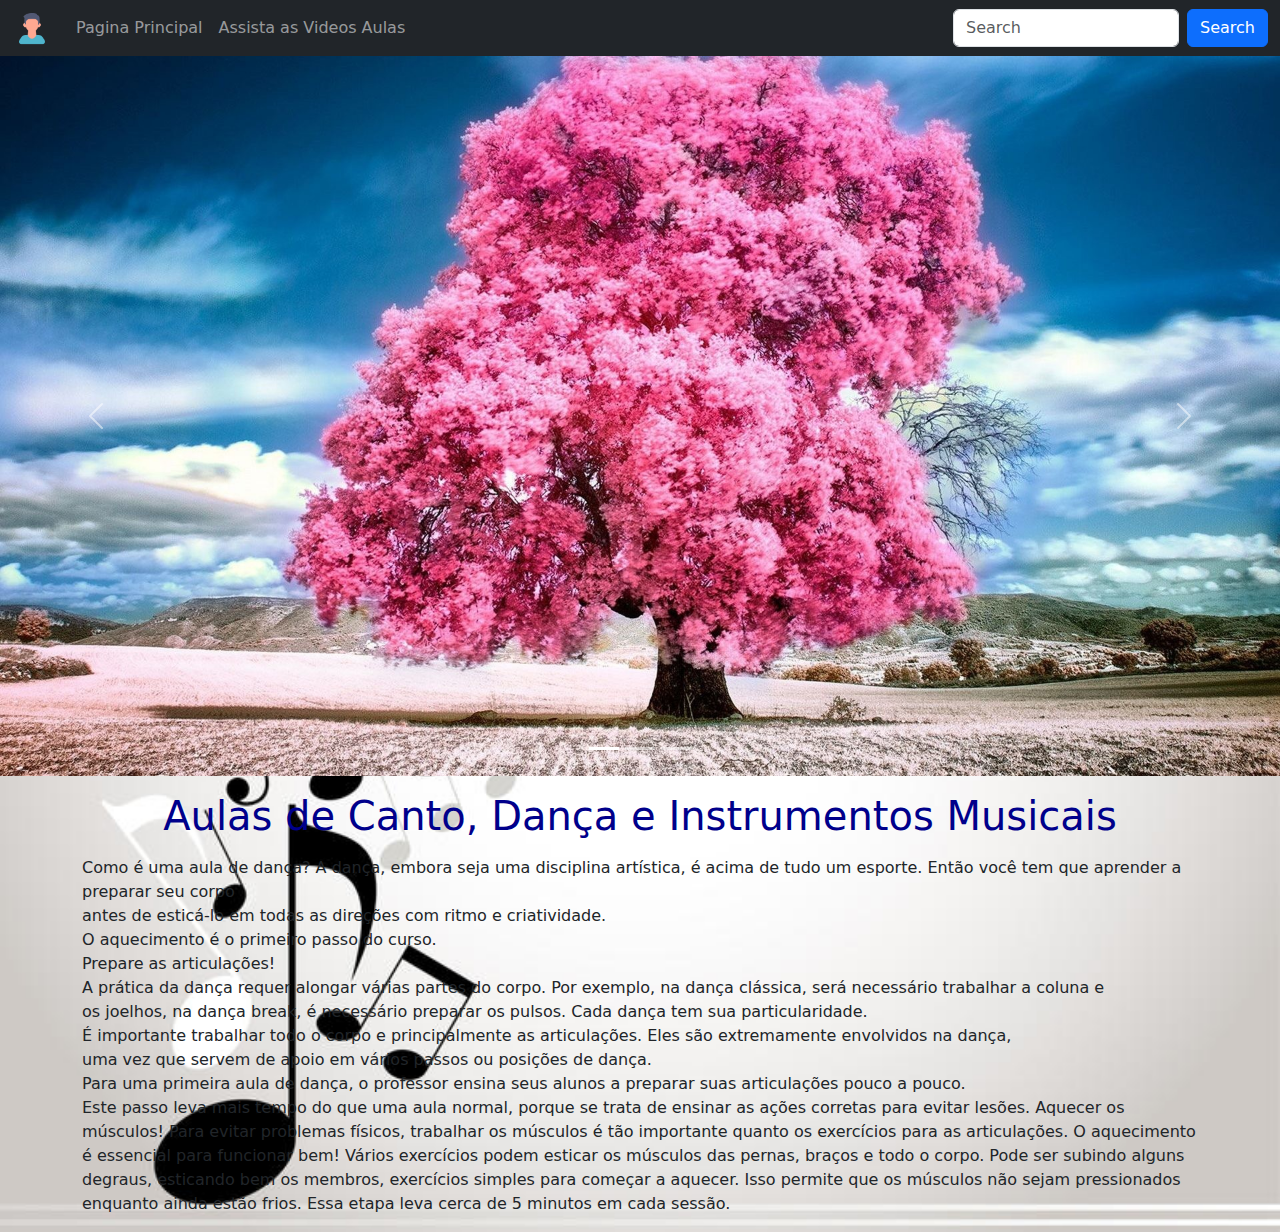
<file: index.html>
<!DOCTYPE html>
<html>
  <head>
    <meta charset="UTF-8">
    <meta name="viewport" content="width=device-width, initial-scale=1">
    <!-- links -->
    <link href="https://cdn.jsdelivr.net/npm/bootstrap@5.2.3/dist/css/bootstrap.min.css" rel="stylesheet">
    <link rel="icon" type="icon" href="img/toque.jfif">
    <link rel="stylesheet" href="css/musical.css">
    <title>
      Aulas de Musica Online
    </title>
  </head>
  <body>
    <!-- <h1 style="text-align: center;"> Aulas de Canto, Dança e Instrumentos Musicais</h1> -->

    <nav class="navbar navbar-expand-sm navbar-dark bg-dark">
      <div class="container-fluid">
        <span class="rounded-circle">
          <a class="navbar-brand" href="index.html">
            <img src="img/avatar2.png" alt="logo" style="width:40px;" class="rounded-pill">
          </a>
        </span>
        <button class="navbar-toggler" type="button" data-bs-toggle="collapse" data-bs-target="#mynavbar">
          <span class="navbar-toggler-icon"></span>
        </button>
        <div class="collapse navbar-collapse" id="mynavbar">
          <ul class="navbar-nav me-auto">
            <li class="nav-item">
              <a class="nav-link" href="index.html">Pagina Principal</a>
            </li>
            <li class="nav-item">
              <a class="nav-link" href="Video Aula.html">Assista as Videos Aulas</a>
            </li>
          </ul>
          <form class="d-flex">
            <input class="form-control me-2" type="text" placeholder="Search">
              <button class="btn btn-primary" type="button">Search</button>
            </form>
        </div>
      </div>
    </nav>
          
    <!-- Carousel -->
    <div id="demo" class="carousel slide" data-bs-ride="carousel">

      <!-- Indicators/dots -->
      <div class="carousel-indicators">
        <button type="button" data-bs-target="#demo" data-bs-slide-to="0" class="active"></button>
        <button type="button" data-bs-target="#demo" data-bs-slide-to="1"></button>
        <button type="button" data-bs-target="#demo" data-bs-slide-to="2"></button>
      </div>
  
      <!-- The slideshow/carousel -->
        <div class="carousel-inner">
          <div class="carousel-item active">
            <img src="img/img1.jpg" alt="Los Angeles" class="d-block" style="width:100%">
          </div>
          
          <div class="carousel-item">
            <img src="img/img2.jpg" alt="Chicago" class="d-block" style="width:100%">
          </div>
    
          <div class="carousel-item">
            <img src="img/img3.jpg" alt="New York" class="d-block" style="width:100%"> 
          </div>
        </div>
  
      <!-- Left and right controls/icons -->
      <button class="carousel-control-prev" type="button" data-bs-target="#demo" data-bs-slide="prev">
        <span class="carousel-control-prev-icon"></span>
      </button>
      <button class="carousel-control-next" type="button" data-bs-target="#demo" data-bs-slide="next">
        <span class="carousel-control-next-icon"></span>
      </button>
    </div>

    <div class="container-fluid mt-3">
      <h1 style="text-align: center;"> Aulas de Canto, Dança e Instrumentos Musicais</h1>
    </div>

    <div class="container mt-3">
      <div class="row">
        <div class="col">
          <p>Como é uma aula de dança?
              A dança, embora seja uma disciplina artística, é acima de tudo um esporte. Então você tem que aprender a preparar seu corpo <br>
              antes de esticá-lo em todas as direções com ritmo e criatividade.<br>
              O aquecimento é o primeiro passo do curso.<br>
              
              Prepare as articulações!<br>
              A prática da dança requer alongar várias partes do corpo. Por exemplo, na dança clássica, será necessário trabalhar a coluna e <br>
              os joelhos, na dança break, é necessário preparar os pulsos. Cada dança tem sua particularidade.<br>
              É importante trabalhar todo o corpo e principalmente as articulações. Eles são extremamente envolvidos na dança, <br>
              uma vez que servem de apoio em vários passos ou posições de dança.<br>
              Para uma primeira aula de dança, o professor ensina seus alunos a preparar suas articulações pouco a pouco. <br>
              Este passo leva mais tempo do que uma aula normal, porque se trata de ensinar as ações corretas para evitar lesões.
              
              Aquecer os músculos!
              Para evitar problemas físicos, trabalhar os músculos é tão importante quanto os exercícios para as articulações.
              
              O aquecimento é essencial para funcionar bem!
              
              Vários exercícios podem esticar os músculos das pernas, braços e todo o corpo. Pode ser subindo alguns degraus, esticando bem os membros, exercícios simples para começar a aquecer. Isso permite que os músculos não sejam pressionados enquanto ainda estão frios.
              
              Essa etapa leva cerca de 5 minutos em cada sessão.
          </p>
        </div>
      </div>
    </div>    
       
      <!-- jscript -->
      
      <script src="https://cdn.jsdelivr.net/npm/bootstrap@5.2.3/dist/js/bootstrap.bundle.min.js"></script>
    </body>
</html>
</file>
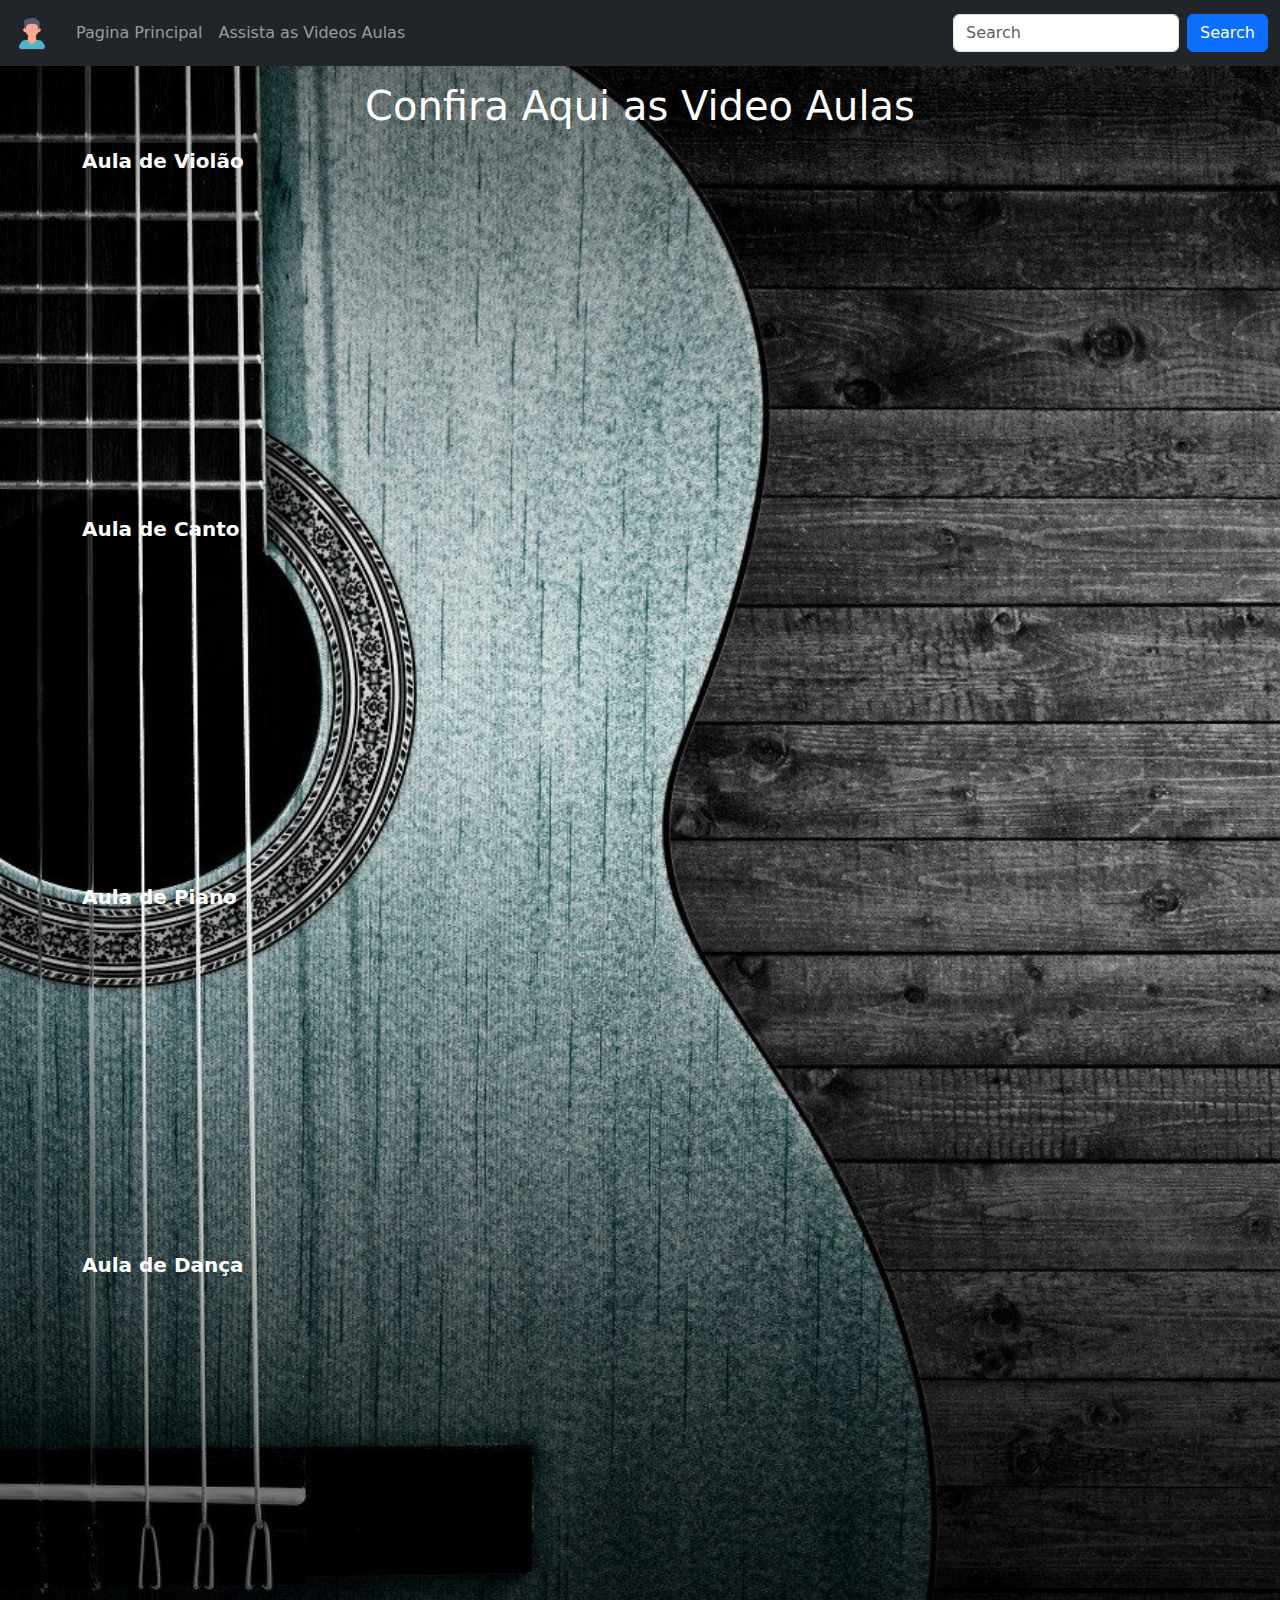
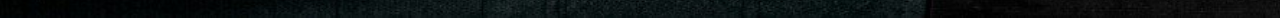
<file: Video Aula.html>
<!DOCTYPE html>
<html>
    <head>
        <meta charset="UTF-8">
        <meta name="viewport" content="width=device-width, initial-scale=1">
        <!-- Links -->
        <link href="https://cdn.jsdelivr.net/npm/bootstrap@5.2.3/dist/css/bootstrap.min.css" rel="stylesheet">
        <link rel="stylesheet" href="css/VideoAula.css">
        <link rel="icon" type="icon" href="../../images/toque.jfif">
        <title>
            Video Aula
        </title>
    </head>
    <body>
        <nav class="navbar navbar-expand-sm navbar-dark bg-dark">
            <div class="container-fluid">
              <a class="navbar-brand" href="index.html">
                <img src="img/avatar2.png" alt="logo" style="width:40px;" class="rounded-pill">
              </a>
              <button class="navbar-toggler" type="button" data-bs-toggle="collapse" data-bs-target="#mynavbar">
                <span class="navbar-toggler-icon"></span>
              </button>
              <div class="collapse navbar-collapse" id="mynavbar">
                <ul class="navbar-nav me-auto">
                  <li class="nav-item">
                    <a class="nav-link" href="index.html">Pagina Principal</a>
                  </li>
                  <li class="nav-item">
                    <a class="nav-link" href="Video Aula.html">Assista as Videos Aulas</a>
                  </li>
                </ul>
                <form class="d-flex">
                  <input class="form-control me-2" type="text" placeholder="Search">
                  <button class="btn btn-primary" type="button">Search</button>
                </form>
              </div>
            </div>
        </nav>
          
        <div class="container-fluid mt-3">
            <h1> Confira Aqui as Video Aulas </h1>
        </div>

        <div class="container mt-3">
          <div class="row">
            <div class="col">
              <b><p> Aula de Violão</p></b>
              <iframe width="560" height="315" src="https://www.youtube.com/embed/-oT2SfILGCY" title="YouTube video player" 
                  frameborder="0" allow="accelerometer; autoplay; clipboard-write; encrypted-media; gyroscope; picture-in-picture; web-share" 
                  allowfullscreen></iframe>
            </div>
            
            <div class="col">
              <b><p> Aula de Canto </p></b>
              <iframe width="560" height="315" src="https://www.youtube.com/embed/Z6-dUR-y_CI" title="YouTube video player" 
              frameborder="0" allow="accelerometer; autoplay; clipboard-write; encrypted-media; gyroscope; picture-in-picture; web-share" 
              allowfullscreen></iframe>
            </div>

            <div class="col">
              <b><p> Aula de Piano</p></b>
              <iframe width="560" height="315" src="https://www.youtube.com/embed/77BnYZjOwU0" title="YouTube video player" 
              frameborder="0" allow="accelerometer; autoplay; clipboard-write; encrypted-media; gyroscope; picture-in-picture; web-share" 
              allowfullscreen></iframe>
            </div>
            
            <div class="col">
              <b><p> Aula de Dança </p></b>
              <iframe width="560" height="315" src="https://www.youtube.com/embed/9c-dSk9UIHU" title="YouTube video player" 
              frameborder="0" allow="accelerometer; autoplay; clipboard-write; encrypted-media; gyroscope; picture-in-picture; web-share" 
              allowfullscreen></iframe>
            </div>
          </div>
        </div>

        <!-- script -->
        <script src="https://cdn.jsdelivr.net/npm/bootstrap@5.2.3/dist/js/bootstrap.bundle.min.js"></script>
    </body>
</html>
</file>
<file: css/musical.css>
h1{
    color: darkblue;
}
body{
    background-image: url("../img/fundomusic1.jpg");
    background-repeat: no-repeat;
    background-attachment: fixed;  
    background-size: cover;
}
</file>
<file: css/VideoAula.css>
body{
    background-image: url("../img/Video\ Aula.jpg");
    background-size: cover;
}

h1{
    text-align: center;
    color: white;
}

p{
    color: white;
    font-size: 20px;
}
</file>
